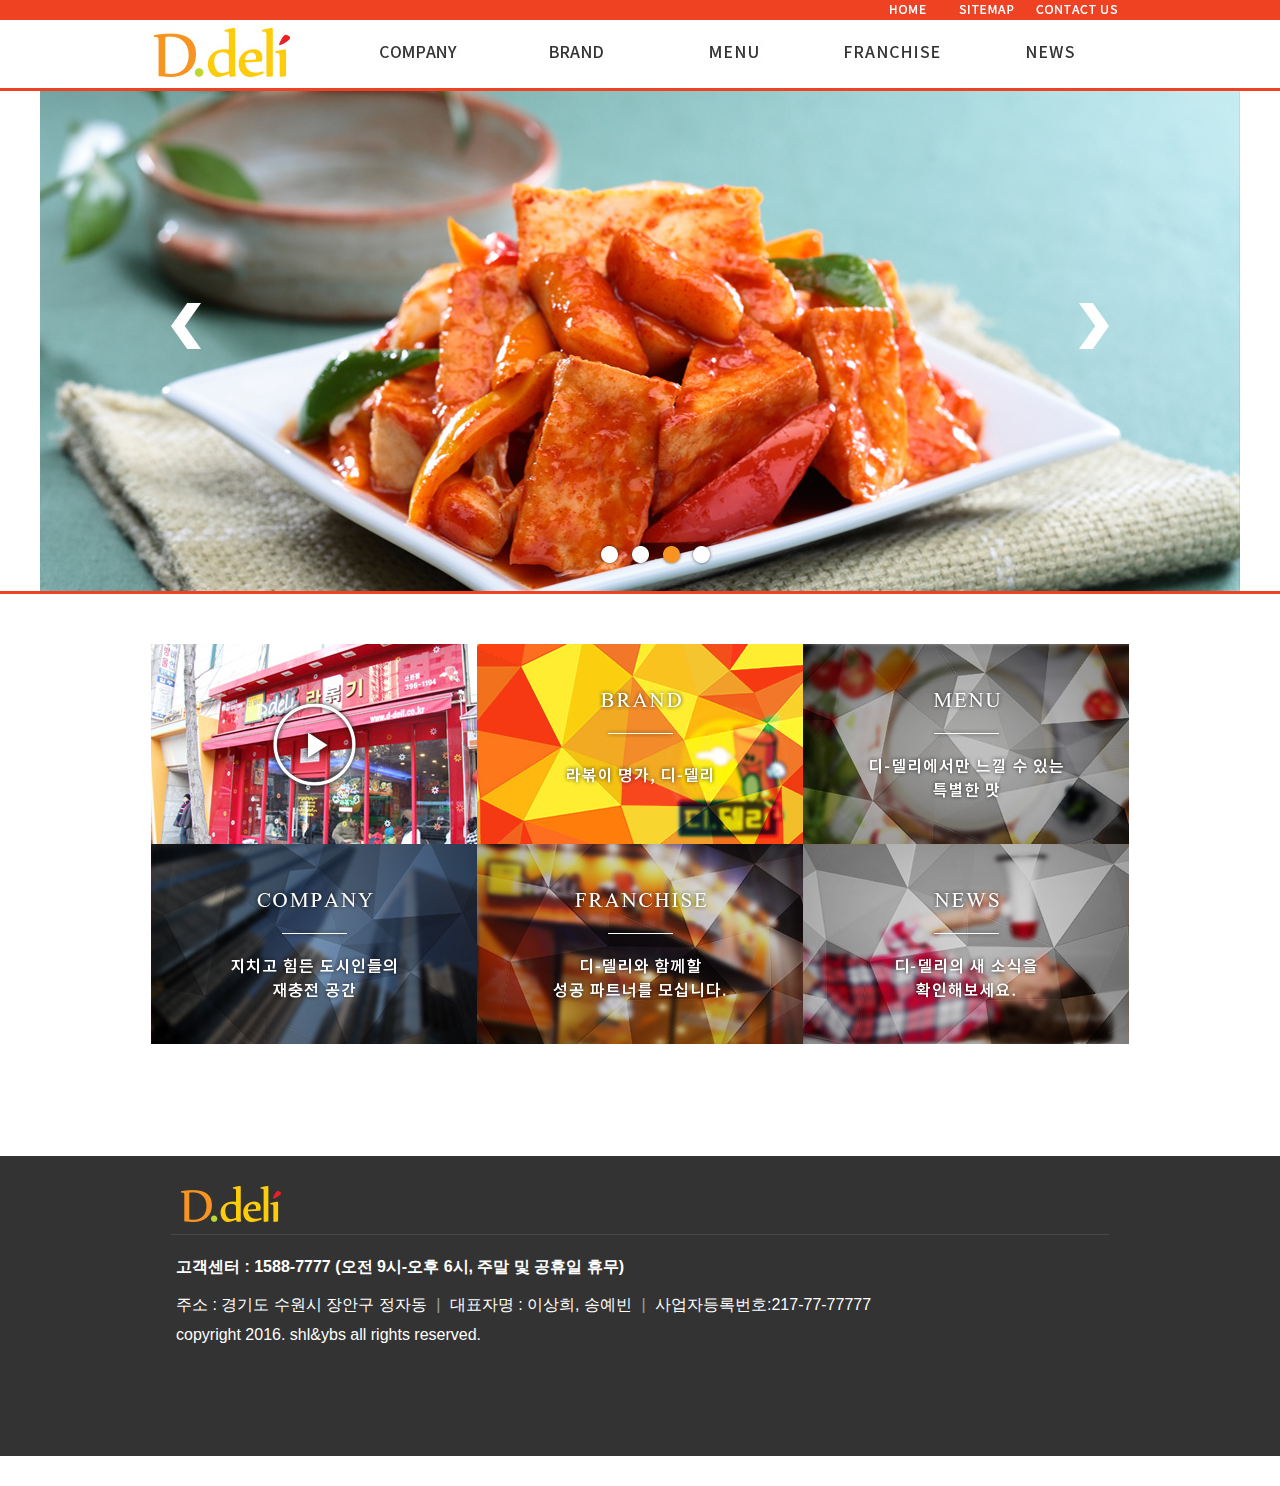
<file: d_deli/index.html>
<!DOCTYPE html PUBLIC "-//W3C//DTD XHTML 1.0 Transitional//EN" "http://www.w3.org/TR/xhtml1/DTD/xhtml1-transitional.dtd">
<html xmlns="http://www.w3.org/1999/xhtml" xml:lang="ko">

<head>
    <meta http-equiv="Content-Type" content="text/html;charset=UTF-8" />
    <meta http-equiv="X-UA-Compatible" content="IE=edge" />
    <meta name="viewport" content="width=976" />
    <link rel="shortcut icon" type="image/x-icon" href="favicon.ico">
    <link rel="apple-touch-icon" href="favicon.png">
    <link rel="stylesheet" href="./css/lib/reset.css">
    <link rel="stylesheet" href="./css/index.css">
    <style type="text/css">

    </style>
    <script type="text/javascript">
    </script>
    <title>디델리에 오신것을 환영합니다.</title>
</head>

<body>
    <div id="wrap">
        <div id="header_wrap">
            <div id="sitemap_wrap">
                <div id="sitemap">
                    <h3>디델리 전체메뉴영역</h3>
                    <ul class="me_link">
                        <li class="site_01"><a href="#"><span>HOME</span></a></li>
                        <li class="site_02"><a href="#"><span>SITEMAP</span></a></li>
                        <li class="site_03"><a href="#"><span>CONTACT US</span></a></li>
                    </ul>
                </div>
                <!--// #sitemap-->
            </div>
            <!--// #sitemap_wrap-->

            <div id="header">
                <h1><a href="index.html"><span>디델리</span></a></h1>
                <div id="gnb">
                    <h3>디델리 종합 네비게이션 메뉴</h3>
                    <ul class="me_link">
                        <li class="gnb_01"><a href="#"><span>COMPANY</span></a></li>
                        <li class="gnb_02"><a href="#"><span>BRAND</span></a></li>
                        <li class="gnb_03"><a href="#"><span>MENU</span></a></li>
                        <li class="gnb_04"><a href="#"><span>FRANCHISE</span></a></li>
                        <li class="gnb_05"><a href="#"><span>NEWS</span></a></li>
                    </ul>

                </div>
                <!--// #gnb-->

            </div>
            <!--// #header-->
        </div>
        <!--// #header_wrap-->


        <div id="banner">
            <h2>디델리 광고배너</h2>
            <div><a href="#"><span>광고배너 사진</span></a></div>
            <!--<div class="btn btnleft"><button>버튼</button></div>
           <div class="btn btnright"><button>버튼</button></div>
           <ul>
               <li class="banner_01"></li>
               <li class="banner_02"></li>
               <li class="banner_03"></li>
               <li class="banner_04"></li>
           </ul>-->

        </div>
        <!--// #banner-->
        <div id="article">
            <ul class="me_link">
                <li class="artcleMenu_01"><a href="#"><span>광고영상</span></a></li>
                <li class="artcleMenu_02"><a href="#"><span>브랜드소개</span></a></li>
                <li class="artcleMenu_03"><a href="#"><span>메뉴소개</span></a></li>
                <li class="artcleMenu_04"><a href="#"><span>회사소개</span></a></li>
                <li class="artcleMenu_05"><a href="#"><span>가맹점안내</span></a></li>
                <li class="artcleMenu_06"><a href="#"><span>공지사항</span></a></li>
            </ul>

        </div>
        <!--// #article-->
        <div id="footer_wrap">
           <div id="footer">
           <h2 id="f_logo"><a href="index.html"><span>하단로고</span></a></h2>
           <hr />
               <h3>dkdkahhgldg</h3>
            <address>
            <p class="custom_service">고객센터 : 1588-7777 (오전 9시-오후 6시, 주말 및 공휴일 휴무)</p><br>
            주소 : 경기도 수원시 장안구 정자동  <span>|</span>  대표자명 : 이상희, 송예빈 <span>|</span> 사업자등록번호:217-77-77777 
            <p>copyright 2016. shl&amp;ybs all rights reserved.</p></address>
            
        </div><!--// #footer-->
        </div>
        <!--// #footer_wrap-->

    </div>
    <!--// #wrap-->
</body>

</html>
</file>
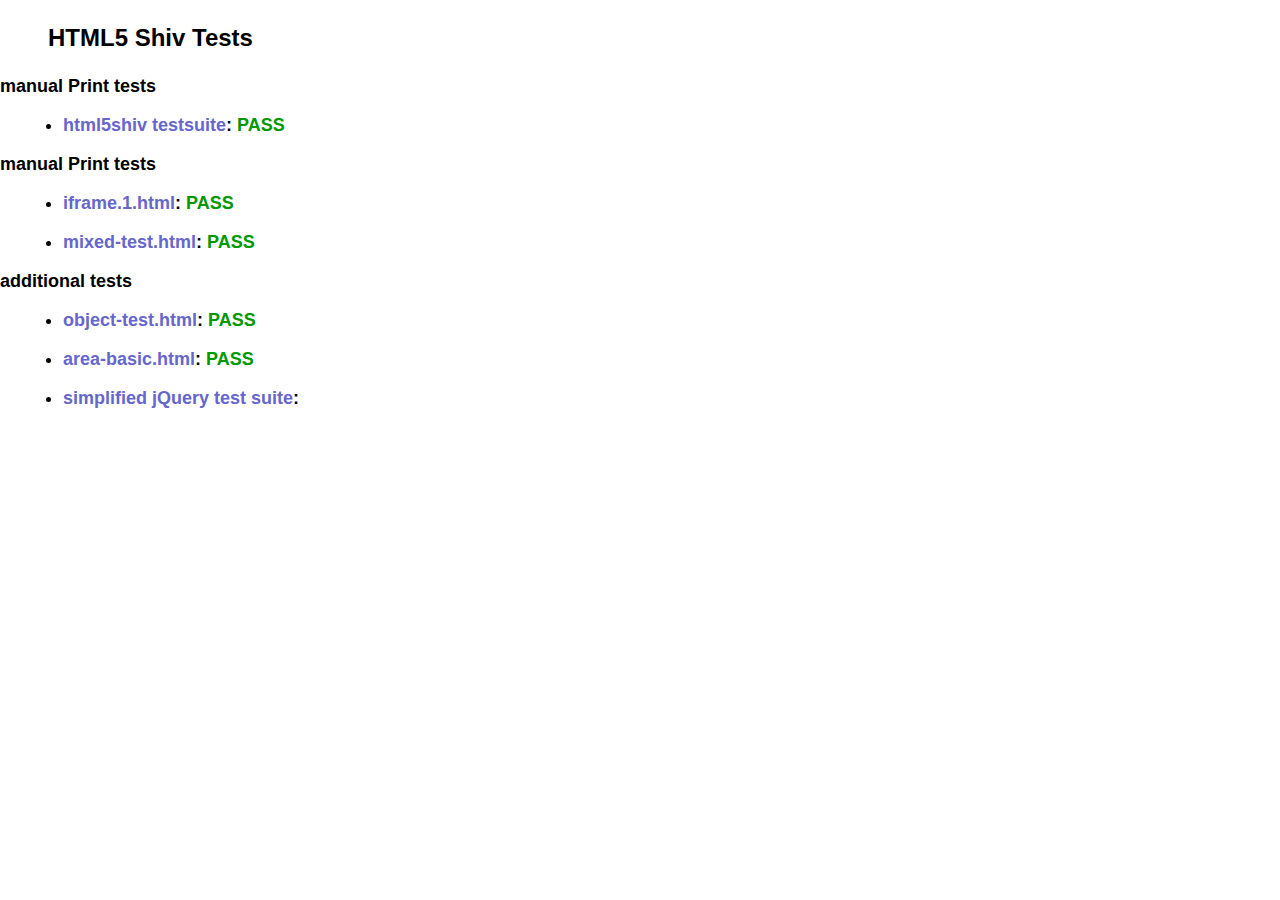
<file: js/etc/html5shiv-master/test/index.html>
<!doctype html>
<html>
	<head>
		<meta charset="utf-8">
		<title>IE&lt;9 HTML5 Shiv Tests</title>
		<link rel="stylesheet" href="style.css">
		<script src="../src/html5shiv-printshiv.js"></script>
	</head>
	<body>
		<h1>
			HTML5 Shiv Tests
		</h1>
		<h2>manual Print tests</h2>
		<ul>
			<li>
				<a href="html5shiv.html">html5shiv testsuite</a>: <span class="pass">PASS</span>
			</li>
			
		</ul>
		<h2>manual Print tests</h2>
		<ul>
			<li>
				<a href="iframe.1.html">iframe.1.html</a>: <span class="pass">PASS</span>
			</li>
			<li>
				<a href="mixed-test.html">mixed-test.html</a>: <span class="pass">PASS</span>
			</li>
			
		</ul>
		<h2>additional tests</h2>
		<ul>
			
			<li>
				<a href="object-test.html">object-test.html</a>: <span class="pass">PASS</span>
			</li>
			
			<li>
				<a href="highcharts/area-basic.html">area-basic.html</a>: <span class="pass">PASS</span>
			</li>
			<li>
				<a href="jquery-1.7.1/index.html">simplified jQuery test suite</a>:
			</li>
		</ul>
	<body>
</html>
</file>
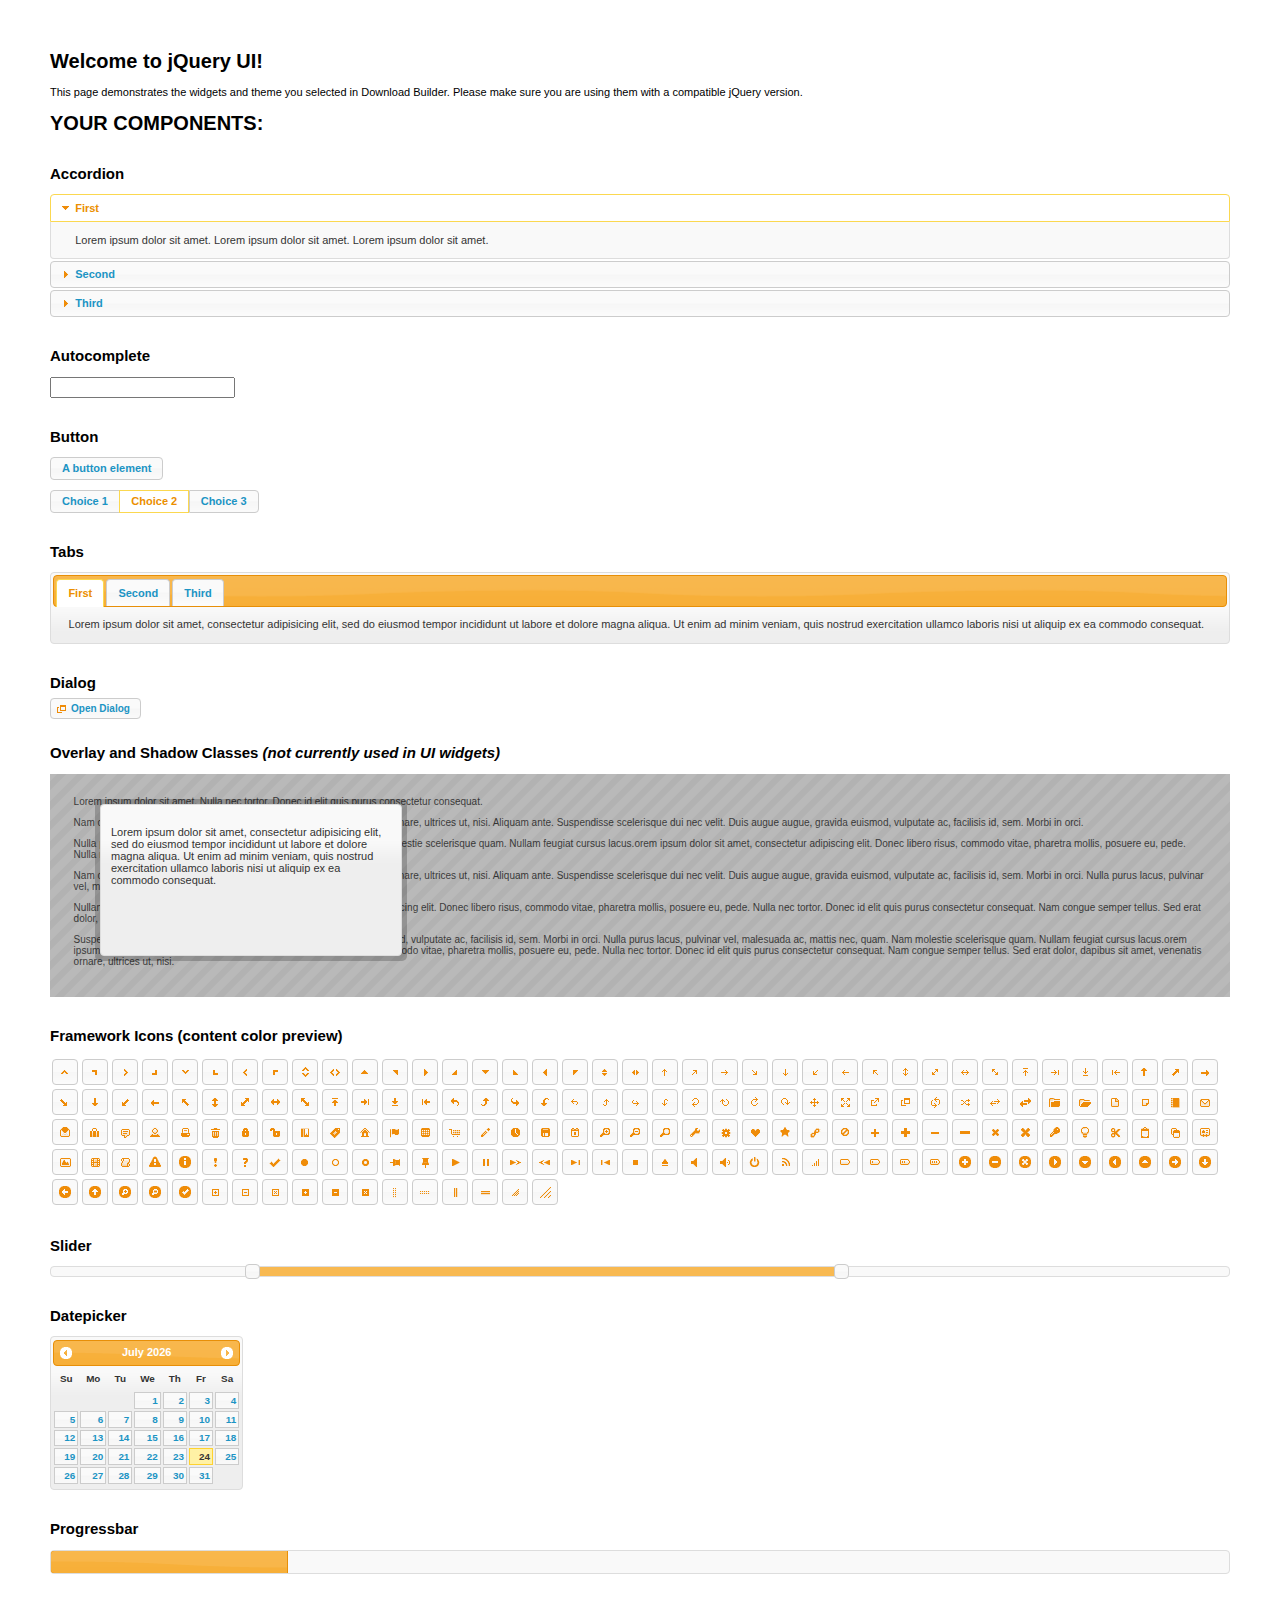
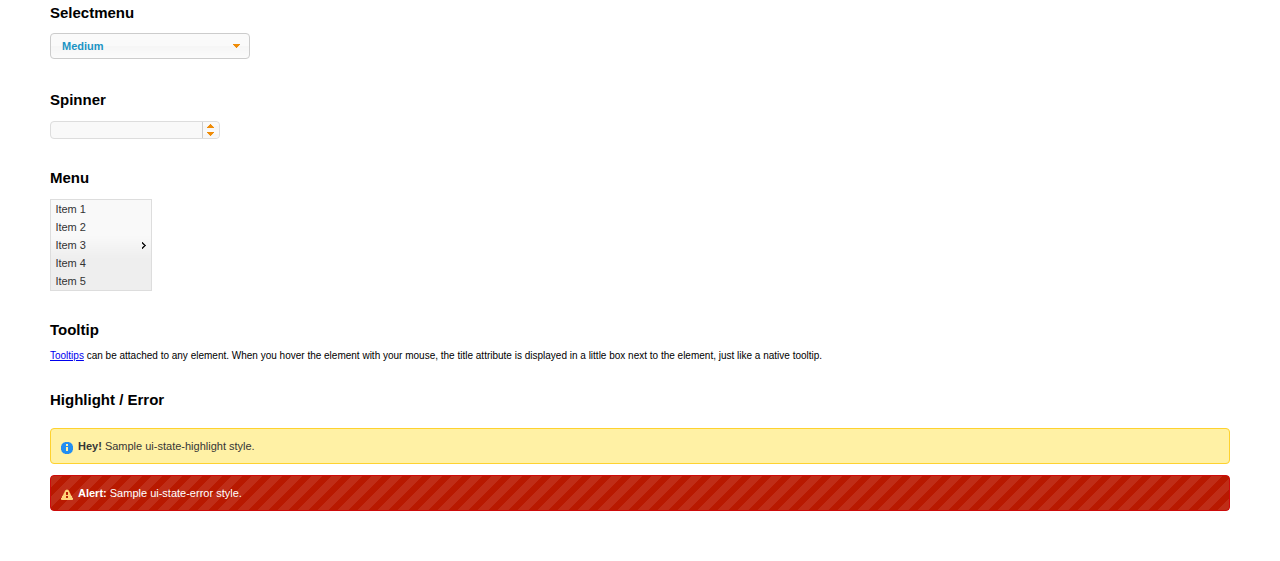
<file: js/etc/jquery-ui-1.11.4/jquery-ui-1.11.4/index.html>
<!doctype html>
<html lang="us">
<head>
	<meta charset="utf-8">
	<title>jQuery UI Example Page</title>
	<link href="jquery-ui.css" rel="stylesheet">
	<style>
	body{
		font: 62.5% "Trebuchet MS", sans-serif;
		margin: 50px;
	}
	.demoHeaders {
		margin-top: 2em;
	}
	#dialog-link {
		padding: .4em 1em .4em 20px;
		text-decoration: none;
		position: relative;
	}
	#dialog-link span.ui-icon {
		margin: 0 5px 0 0;
		position: absolute;
		left: .2em;
		top: 50%;
		margin-top: -8px;
	}
	#icons {
		margin: 0;
		padding: 0;
	}
	#icons li {
		margin: 2px;
		position: relative;
		padding: 4px 0;
		cursor: pointer;
		float: left;
		list-style: none;
	}
	#icons span.ui-icon {
		float: left;
		margin: 0 4px;
	}
	.fakewindowcontain .ui-widget-overlay {
		position: absolute;
	}
	select {
		width: 200px;
	}
	</style>
</head>
<body>

<h1>Welcome to jQuery UI!</h1>

<div class="ui-widget">
	<p>This page demonstrates the widgets and theme you selected in Download Builder. Please make sure you are using them with a compatible jQuery version.</p>
</div>

<h1>YOUR COMPONENTS:</h1>


<!-- Accordion -->
<h2 class="demoHeaders">Accordion</h2>
<div id="accordion">
	<h3>First</h3>
	<div>Lorem ipsum dolor sit amet. Lorem ipsum dolor sit amet. Lorem ipsum dolor sit amet.</div>
	<h3>Second</h3>
	<div>Phasellus mattis tincidunt nibh.</div>
	<h3>Third</h3>
	<div>Nam dui erat, auctor a, dignissim quis.</div>
</div>



<!-- Autocomplete -->
<h2 class="demoHeaders">Autocomplete</h2>
<div>
	<input id="autocomplete" title="type &quot;a&quot;">
</div>



<!-- Button -->
<h2 class="demoHeaders">Button</h2>
<button id="button">A button element</button>
<form style="margin-top: 1em;">
	<div id="radioset">
		<input type="radio" id="radio1" name="radio"><label for="radio1">Choice 1</label>
		<input type="radio" id="radio2" name="radio" checked="checked"><label for="radio2">Choice 2</label>
		<input type="radio" id="radio3" name="radio"><label for="radio3">Choice 3</label>
	</div>
</form>



<!-- Tabs -->
<h2 class="demoHeaders">Tabs</h2>
<div id="tabs">
	<ul>
		<li><a href="#tabs-1">First</a></li>
		<li><a href="#tabs-2">Second</a></li>
		<li><a href="#tabs-3">Third</a></li>
	</ul>
	<div id="tabs-1">Lorem ipsum dolor sit amet, consectetur adipisicing elit, sed do eiusmod tempor incididunt ut labore et dolore magna aliqua. Ut enim ad minim veniam, quis nostrud exercitation ullamco laboris nisi ut aliquip ex ea commodo consequat.</div>
	<div id="tabs-2">Phasellus mattis tincidunt nibh. Cras orci urna, blandit id, pretium vel, aliquet ornare, felis. Maecenas scelerisque sem non nisl. Fusce sed lorem in enim dictum bibendum.</div>
	<div id="tabs-3">Nam dui erat, auctor a, dignissim quis, sollicitudin eu, felis. Pellentesque nisi urna, interdum eget, sagittis et, consequat vestibulum, lacus. Mauris porttitor ullamcorper augue.</div>
</div>



<!-- Dialog NOTE: Dialog is not generated by UI in this demo so it can be visually styled in themeroller-->
<h2 class="demoHeaders">Dialog</h2>
<p><a href="#" id="dialog-link" class="ui-state-default ui-corner-all"><span class="ui-icon ui-icon-newwin"></span>Open Dialog</a></p>

<h2 class="demoHeaders">Overlay and Shadow Classes <em>(not currently used in UI widgets)</em></h2>
<div style="position: relative; width: 96%; height: 200px; padding:1% 2%; overflow:hidden;" class="fakewindowcontain">
	<p>Lorem ipsum dolor sit amet,  Nulla nec tortor. Donec id elit quis purus consectetur consequat. </p><p>Nam congue semper tellus. Sed erat dolor, dapibus sit amet, venenatis ornare, ultrices ut, nisi. Aliquam ante. Suspendisse scelerisque dui nec velit. Duis augue augue, gravida euismod, vulputate ac, facilisis id, sem. Morbi in orci. </p><p>Nulla purus lacus, pulvinar vel, malesuada ac, mattis nec, quam. Nam molestie scelerisque quam. Nullam feugiat cursus lacus.orem ipsum dolor sit amet, consectetur adipiscing elit. Donec libero risus, commodo vitae, pharetra mollis, posuere eu, pede. Nulla nec tortor. Donec id elit quis purus consectetur consequat. </p><p>Nam congue semper tellus. Sed erat dolor, dapibus sit amet, venenatis ornare, ultrices ut, nisi. Aliquam ante. Suspendisse scelerisque dui nec velit. Duis augue augue, gravida euismod, vulputate ac, facilisis id, sem. Morbi in orci. Nulla purus lacus, pulvinar vel, malesuada ac, mattis nec, quam. Nam molestie scelerisque quam. </p><p>Nullam feugiat cursus lacus.orem ipsum dolor sit amet, consectetur adipiscing elit. Donec libero risus, commodo vitae, pharetra mollis, posuere eu, pede. Nulla nec tortor. Donec id elit quis purus consectetur consequat. Nam congue semper tellus. Sed erat dolor, dapibus sit amet, venenatis ornare, ultrices ut, nisi. Aliquam ante. </p><p>Suspendisse scelerisque dui nec velit. Duis augue augue, gravida euismod, vulputate ac, facilisis id, sem. Morbi in orci. Nulla purus lacus, pulvinar vel, malesuada ac, mattis nec, quam. Nam molestie scelerisque quam. Nullam feugiat cursus lacus.orem ipsum dolor sit amet, consectetur adipiscing elit. Donec libero risus, commodo vitae, pharetra mollis, posuere eu, pede. Nulla nec tortor. Donec id elit quis purus consectetur consequat. Nam congue semper tellus. Sed erat dolor, dapibus sit amet, venenatis ornare, ultrices ut, nisi. </p>

	<!-- ui-dialog -->
	<div class="ui-overlay"><div class="ui-widget-overlay"></div><div class="ui-widget-shadow ui-corner-all" style="width: 302px; height: 152px; position: absolute; left: 50px; top: 30px;"></div></div>
	<div style="position: absolute; width: 280px; height: 130px;left: 50px; top: 30px; padding: 10px;" class="ui-widget ui-widget-content ui-corner-all">
		<div class="ui-dialog-content ui-widget-content" style="background: none; border: 0;">
			<p>Lorem ipsum dolor sit amet, consectetur adipisicing elit, sed do eiusmod tempor incididunt ut labore et dolore magna aliqua. Ut enim ad minim veniam, quis nostrud exercitation ullamco laboris nisi ut aliquip ex ea commodo consequat.</p>
		</div>
	</div>

</div>

<!-- ui-dialog -->
<div id="dialog" title="Dialog Title">
	<p>Lorem ipsum dolor sit amet, consectetur adipisicing elit, sed do eiusmod tempor incididunt ut labore et dolore magna aliqua. Ut enim ad minim veniam, quis nostrud exercitation ullamco laboris nisi ut aliquip ex ea commodo consequat.</p>
</div>



<h2 class="demoHeaders">Framework Icons (content color preview)</h2>
<ul id="icons" class="ui-widget ui-helper-clearfix">
	<li class="ui-state-default ui-corner-all" title=".ui-icon-carat-1-n"><span class="ui-icon ui-icon-carat-1-n"></span></li>
	<li class="ui-state-default ui-corner-all" title=".ui-icon-carat-1-ne"><span class="ui-icon ui-icon-carat-1-ne"></span></li>
	<li class="ui-state-default ui-corner-all" title=".ui-icon-carat-1-e"><span class="ui-icon ui-icon-carat-1-e"></span></li>
	<li class="ui-state-default ui-corner-all" title=".ui-icon-carat-1-se"><span class="ui-icon ui-icon-carat-1-se"></span></li>
	<li class="ui-state-default ui-corner-all" title=".ui-icon-carat-1-s"><span class="ui-icon ui-icon-carat-1-s"></span></li>
	<li class="ui-state-default ui-corner-all" title=".ui-icon-carat-1-sw"><span class="ui-icon ui-icon-carat-1-sw"></span></li>
	<li class="ui-state-default ui-corner-all" title=".ui-icon-carat-1-w"><span class="ui-icon ui-icon-carat-1-w"></span></li>
	<li class="ui-state-default ui-corner-all" title=".ui-icon-carat-1-nw"><span class="ui-icon ui-icon-carat-1-nw"></span></li>
	<li class="ui-state-default ui-corner-all" title=".ui-icon-carat-2-n-s"><span class="ui-icon ui-icon-carat-2-n-s"></span></li>
	<li class="ui-state-default ui-corner-all" title=".ui-icon-carat-2-e-w"><span class="ui-icon ui-icon-carat-2-e-w"></span></li>
	<li class="ui-state-default ui-corner-all" title=".ui-icon-triangle-1-n"><span class="ui-icon ui-icon-triangle-1-n"></span></li>
	<li class="ui-state-default ui-corner-all" title=".ui-icon-triangle-1-ne"><span class="ui-icon ui-icon-triangle-1-ne"></span></li>
	<li class="ui-state-default ui-corner-all" title=".ui-icon-triangle-1-e"><span class="ui-icon ui-icon-triangle-1-e"></span></li>
	<li class="ui-state-default ui-corner-all" title=".ui-icon-triangle-1-se"><span class="ui-icon ui-icon-triangle-1-se"></span></li>
	<li class="ui-state-default ui-corner-all" title=".ui-icon-triangle-1-s"><span class="ui-icon ui-icon-triangle-1-s"></span></li>
	<li class="ui-state-default ui-corner-all" title=".ui-icon-triangle-1-sw"><span class="ui-icon ui-icon-triangle-1-sw"></span></li>
	<li class="ui-state-default ui-corner-all" title=".ui-icon-triangle-1-w"><span class="ui-icon ui-icon-triangle-1-w"></span></li>
	<li class="ui-state-default ui-corner-all" title=".ui-icon-triangle-1-nw"><span class="ui-icon ui-icon-triangle-1-nw"></span></li>
	<li class="ui-state-default ui-corner-all" title=".ui-icon-triangle-2-n-s"><span class="ui-icon ui-icon-triangle-2-n-s"></span></li>
	<li class="ui-state-default ui-corner-all" title=".ui-icon-triangle-2-e-w"><span class="ui-icon ui-icon-triangle-2-e-w"></span></li>
	<li class="ui-state-default ui-corner-all" title=".ui-icon-arrow-1-n"><span class="ui-icon ui-icon-arrow-1-n"></span></li>
	<li class="ui-state-default ui-corner-all" title=".ui-icon-arrow-1-ne"><span class="ui-icon ui-icon-arrow-1-ne"></span></li>
	<li class="ui-state-default ui-corner-all" title=".ui-icon-arrow-1-e"><span class="ui-icon ui-icon-arrow-1-e"></span></li>
	<li class="ui-state-default ui-corner-all" title=".ui-icon-arrow-1-se"><span class="ui-icon ui-icon-arrow-1-se"></span></li>
	<li class="ui-state-default ui-corner-all" title=".ui-icon-arrow-1-s"><span class="ui-icon ui-icon-arrow-1-s"></span></li>
	<li class="ui-state-default ui-corner-all" title=".ui-icon-arrow-1-sw"><span class="ui-icon ui-icon-arrow-1-sw"></span></li>
	<li class="ui-state-default ui-corner-all" title=".ui-icon-arrow-1-w"><span class="ui-icon ui-icon-arrow-1-w"></span></li>
	<li class="ui-state-default ui-corner-all" title=".ui-icon-arrow-1-nw"><span class="ui-icon ui-icon-arrow-1-nw"></span></li>
	<li class="ui-state-default ui-corner-all" title=".ui-icon-arrow-2-n-s"><span class="ui-icon ui-icon-arrow-2-n-s"></span></li>
	<li class="ui-state-default ui-corner-all" title=".ui-icon-arrow-2-ne-sw"><span class="ui-icon ui-icon-arrow-2-ne-sw"></span></li>
	<li class="ui-state-default ui-corner-all" title=".ui-icon-arrow-2-e-w"><span class="ui-icon ui-icon-arrow-2-e-w"></span></li>
	<li class="ui-state-default ui-corner-all" title=".ui-icon-arrow-2-se-nw"><span class="ui-icon ui-icon-arrow-2-se-nw"></span></li>
	<li class="ui-state-default ui-corner-all" title=".ui-icon-arrowstop-1-n"><span class="ui-icon ui-icon-arrowstop-1-n"></span></li>
	<li class="ui-state-default ui-corner-all" title=".ui-icon-arrowstop-1-e"><span class="ui-icon ui-icon-arrowstop-1-e"></span></li>
	<li class="ui-state-default ui-corner-all" title=".ui-icon-arrowstop-1-s"><span class="ui-icon ui-icon-arrowstop-1-s"></span></li>
	<li class="ui-state-default ui-corner-all" title=".ui-icon-arrowstop-1-w"><span class="ui-icon ui-icon-arrowstop-1-w"></span></li>
	<li class="ui-state-default ui-corner-all" title=".ui-icon-arrowthick-1-n"><span class="ui-icon ui-icon-arrowthick-1-n"></span></li>
	<li class="ui-state-default ui-corner-all" title=".ui-icon-arrowthick-1-ne"><span class="ui-icon ui-icon-arrowthick-1-ne"></span></li>
	<li class="ui-state-default ui-corner-all" title=".ui-icon-arrowthick-1-e"><span class="ui-icon ui-icon-arrowthick-1-e"></span></li>
	<li class="ui-state-default ui-corner-all" title=".ui-icon-arrowthick-1-se"><span class="ui-icon ui-icon-arrowthick-1-se"></span></li>
	<li class="ui-state-default ui-corner-all" title=".ui-icon-arrowthick-1-s"><span class="ui-icon ui-icon-arrowthick-1-s"></span></li>
	<li class="ui-state-default ui-corner-all" title=".ui-icon-arrowthick-1-sw"><span class="ui-icon ui-icon-arrowthick-1-sw"></span></li>
	<li class="ui-state-default ui-corner-all" title=".ui-icon-arrowthick-1-w"><span class="ui-icon ui-icon-arrowthick-1-w"></span></li>
	<li class="ui-state-default ui-corner-all" title=".ui-icon-arrowthick-1-nw"><span class="ui-icon ui-icon-arrowthick-1-nw"></span></li>
	<li class="ui-state-default ui-corner-all" title=".ui-icon-arrowthick-2-n-s"><span class="ui-icon ui-icon-arrowthick-2-n-s"></span></li>
	<li class="ui-state-default ui-corner-all" title=".ui-icon-arrowthick-2-ne-sw"><span class="ui-icon ui-icon-arrowthick-2-ne-sw"></span></li>
	<li class="ui-state-default ui-corner-all" title=".ui-icon-arrowthick-2-e-w"><span class="ui-icon ui-icon-arrowthick-2-e-w"></span></li>
	<li class="ui-state-default ui-corner-all" title=".ui-icon-arrowthick-2-se-nw"><span class="ui-icon ui-icon-arrowthick-2-se-nw"></span></li>
	<li class="ui-state-default ui-corner-all" title=".ui-icon-arrowthickstop-1-n"><span class="ui-icon ui-icon-arrowthickstop-1-n"></span></li>
	<li class="ui-state-default ui-corner-all" title=".ui-icon-arrowthickstop-1-e"><span class="ui-icon ui-icon-arrowthickstop-1-e"></span></li>
	<li class="ui-state-default ui-corner-all" title=".ui-icon-arrowthickstop-1-s"><span class="ui-icon ui-icon-arrowthickstop-1-s"></span></li>
	<li class="ui-state-default ui-corner-all" title=".ui-icon-arrowthickstop-1-w"><span class="ui-icon ui-icon-arrowthickstop-1-w"></span></li>
	<li class="ui-state-default ui-corner-all" title=".ui-icon-arrowreturnthick-1-w"><span class="ui-icon ui-icon-arrowreturnthick-1-w"></span></li>
	<li class="ui-state-default ui-corner-all" title=".ui-icon-arrowreturnthick-1-n"><span class="ui-icon ui-icon-arrowreturnthick-1-n"></span></li>
	<li class="ui-state-default ui-corner-all" title=".ui-icon-arrowreturnthick-1-e"><span class="ui-icon ui-icon-arrowreturnthick-1-e"></span></li>
	<li class="ui-state-default ui-corner-all" title=".ui-icon-arrowreturnthick-1-s"><span class="ui-icon ui-icon-arrowreturnthick-1-s"></span></li>
	<li class="ui-state-default ui-corner-all" title=".ui-icon-arrowreturn-1-w"><span class="ui-icon ui-icon-arrowreturn-1-w"></span></li>
	<li class="ui-state-default ui-corner-all" title=".ui-icon-arrowreturn-1-n"><span class="ui-icon ui-icon-arrowreturn-1-n"></span></li>
	<li class="ui-state-default ui-corner-all" title=".ui-icon-arrowreturn-1-e"><span class="ui-icon ui-icon-arrowreturn-1-e"></span></li>
	<li class="ui-state-default ui-corner-all" title=".ui-icon-arrowreturn-1-s"><span class="ui-icon ui-icon-arrowreturn-1-s"></span></li>
	<li class="ui-state-default ui-corner-all" title=".ui-icon-arrowrefresh-1-w"><span class="ui-icon ui-icon-arrowrefresh-1-w"></span></li>
	<li class="ui-state-default ui-corner-all" title=".ui-icon-arrowrefresh-1-n"><span class="ui-icon ui-icon-arrowrefresh-1-n"></span></li>
	<li class="ui-state-default ui-corner-all" title=".ui-icon-arrowrefresh-1-e"><span class="ui-icon ui-icon-arrowrefresh-1-e"></span></li>
	<li class="ui-state-default ui-corner-all" title=".ui-icon-arrowrefresh-1-s"><span class="ui-icon ui-icon-arrowrefresh-1-s"></span></li>
	<li class="ui-state-default ui-corner-all" title=".ui-icon-arrow-4"><span class="ui-icon ui-icon-arrow-4"></span></li>
	<li class="ui-state-default ui-corner-all" title=".ui-icon-arrow-4-diag"><span class="ui-icon ui-icon-arrow-4-diag"></span></li>
	<li class="ui-state-default ui-corner-all" title=".ui-icon-extlink"><span class="ui-icon ui-icon-extlink"></span></li>
	<li class="ui-state-default ui-corner-all" title=".ui-icon-newwin"><span class="ui-icon ui-icon-newwin"></span></li>
	<li class="ui-state-default ui-corner-all" title=".ui-icon-refresh"><span class="ui-icon ui-icon-refresh"></span></li>
	<li class="ui-state-default ui-corner-all" title=".ui-icon-shuffle"><span class="ui-icon ui-icon-shuffle"></span></li>
	<li class="ui-state-default ui-corner-all" title=".ui-icon-transfer-e-w"><span class="ui-icon ui-icon-transfer-e-w"></span></li>
	<li class="ui-state-default ui-corner-all" title=".ui-icon-transferthick-e-w"><span class="ui-icon ui-icon-transferthick-e-w"></span></li>
	<li class="ui-state-default ui-corner-all" title=".ui-icon-folder-collapsed"><span class="ui-icon ui-icon-folder-collapsed"></span></li>
	<li class="ui-state-default ui-corner-all" title=".ui-icon-folder-open"><span class="ui-icon ui-icon-folder-open"></span></li>
	<li class="ui-state-default ui-corner-all" title=".ui-icon-document"><span class="ui-icon ui-icon-document"></span></li>
	<li class="ui-state-default ui-corner-all" title=".ui-icon-document-b"><span class="ui-icon ui-icon-document-b"></span></li>
	<li class="ui-state-default ui-corner-all" title=".ui-icon-note"><span class="ui-icon ui-icon-note"></span></li>
	<li class="ui-state-default ui-corner-all" title=".ui-icon-mail-closed"><span class="ui-icon ui-icon-mail-closed"></span></li>
	<li class="ui-state-default ui-corner-all" title=".ui-icon-mail-open"><span class="ui-icon ui-icon-mail-open"></span></li>
	<li class="ui-state-default ui-corner-all" title=".ui-icon-suitcase"><span class="ui-icon ui-icon-suitcase"></span></li>
	<li class="ui-state-default ui-corner-all" title=".ui-icon-comment"><span class="ui-icon ui-icon-comment"></span></li>
	<li class="ui-state-default ui-corner-all" title=".ui-icon-person"><span class="ui-icon ui-icon-person"></span></li>
	<li class="ui-state-default ui-corner-all" title=".ui-icon-print"><span class="ui-icon ui-icon-print"></span></li>
	<li class="ui-state-default ui-corner-all" title=".ui-icon-trash"><span class="ui-icon ui-icon-trash"></span></li>
	<li class="ui-state-default ui-corner-all" title=".ui-icon-locked"><span class="ui-icon ui-icon-locked"></span></li>
	<li class="ui-state-default ui-corner-all" title=".ui-icon-unlocked"><span class="ui-icon ui-icon-unlocked"></span></li>
	<li class="ui-state-default ui-corner-all" title=".ui-icon-bookmark"><span class="ui-icon ui-icon-bookmark"></span></li>
	<li class="ui-state-default ui-corner-all" title=".ui-icon-tag"><span class="ui-icon ui-icon-tag"></span></li>
	<li class="ui-state-default ui-corner-all" title=".ui-icon-home"><span class="ui-icon ui-icon-home"></span></li>
	<li class="ui-state-default ui-corner-all" title=".ui-icon-flag"><span class="ui-icon ui-icon-flag"></span></li>
	<li class="ui-state-default ui-corner-all" title=".ui-icon-calculator"><span class="ui-icon ui-icon-calculator"></span></li>
	<li class="ui-state-default ui-corner-all" title=".ui-icon-cart"><span class="ui-icon ui-icon-cart"></span></li>
	<li class="ui-state-default ui-corner-all" title=".ui-icon-pencil"><span class="ui-icon ui-icon-pencil"></span></li>
	<li class="ui-state-default ui-corner-all" title=".ui-icon-clock"><span class="ui-icon ui-icon-clock"></span></li>
	<li class="ui-state-default ui-corner-all" title=".ui-icon-disk"><span class="ui-icon ui-icon-disk"></span></li>
	<li class="ui-state-default ui-corner-all" title=".ui-icon-calendar"><span class="ui-icon ui-icon-calendar"></span></li>
	<li class="ui-state-default ui-corner-all" title=".ui-icon-zoomin"><span class="ui-icon ui-icon-zoomin"></span></li>
	<li class="ui-state-default ui-corner-all" title=".ui-icon-zoomout"><span class="ui-icon ui-icon-zoomout"></span></li>
	<li class="ui-state-default ui-corner-all" title=".ui-icon-search"><span class="ui-icon ui-icon-search"></span></li>
	<li class="ui-state-default ui-corner-all" title=".ui-icon-wrench"><span class="ui-icon ui-icon-wrench"></span></li>
	<li class="ui-state-default ui-corner-all" title=".ui-icon-gear"><span class="ui-icon ui-icon-gear"></span></li>
	<li class="ui-state-default ui-corner-all" title=".ui-icon-heart"><span class="ui-icon ui-icon-heart"></span></li>
	<li class="ui-state-default ui-corner-all" title=".ui-icon-star"><span class="ui-icon ui-icon-star"></span></li>
	<li class="ui-state-default ui-corner-all" title=".ui-icon-link"><span class="ui-icon ui-icon-link"></span></li>
	<li class="ui-state-default ui-corner-all" title=".ui-icon-cancel"><span class="ui-icon ui-icon-cancel"></span></li>
	<li class="ui-state-default ui-corner-all" title=".ui-icon-plus"><span class="ui-icon ui-icon-plus"></span></li>
	<li class="ui-state-default ui-corner-all" title=".ui-icon-plusthick"><span class="ui-icon ui-icon-plusthick"></span></li>
	<li class="ui-state-default ui-corner-all" title=".ui-icon-minus"><span class="ui-icon ui-icon-minus"></span></li>
	<li class="ui-state-default ui-corner-all" title=".ui-icon-minusthick"><span class="ui-icon ui-icon-minusthick"></span></li>
	<li class="ui-state-default ui-corner-all" title=".ui-icon-close"><span class="ui-icon ui-icon-close"></span></li>
	<li class="ui-state-default ui-corner-all" title=".ui-icon-closethick"><span class="ui-icon ui-icon-closethick"></span></li>
	<li class="ui-state-default ui-corner-all" title=".ui-icon-key"><span class="ui-icon ui-icon-key"></span></li>
	<li class="ui-state-default ui-corner-all" title=".ui-icon-lightbulb"><span class="ui-icon ui-icon-lightbulb"></span></li>
	<li class="ui-state-default ui-corner-all" title=".ui-icon-scissors"><span class="ui-icon ui-icon-scissors"></span></li>
	<li class="ui-state-default ui-corner-all" title=".ui-icon-clipboard"><span class="ui-icon ui-icon-clipboard"></span></li>
	<li class="ui-state-default ui-corner-all" title=".ui-icon-copy"><span class="ui-icon ui-icon-copy"></span></li>
	<li class="ui-state-default ui-corner-all" title=".ui-icon-contact"><span class="ui-icon ui-icon-contact"></span></li>
	<li class="ui-state-default ui-corner-all" title=".ui-icon-image"><span class="ui-icon ui-icon-image"></span></li>
	<li class="ui-state-default ui-corner-all" title=".ui-icon-video"><span class="ui-icon ui-icon-video"></span></li>
	<li class="ui-state-default ui-corner-all" title=".ui-icon-script"><span class="ui-icon ui-icon-script"></span></li>
	<li class="ui-state-default ui-corner-all" title=".ui-icon-alert"><span class="ui-icon ui-icon-alert"></span></li>
	<li class="ui-state-default ui-corner-all" title=".ui-icon-info"><span class="ui-icon ui-icon-info"></span></li>
	<li class="ui-state-default ui-corner-all" title=".ui-icon-notice"><span class="ui-icon ui-icon-notice"></span></li>
	<li class="ui-state-default ui-corner-all" title=".ui-icon-help"><span class="ui-icon ui-icon-help"></span></li>
	<li class="ui-state-default ui-corner-all" title=".ui-icon-check"><span class="ui-icon ui-icon-check"></span></li>
	<li class="ui-state-default ui-corner-all" title=".ui-icon-bullet"><span class="ui-icon ui-icon-bullet"></span></li>
	<li class="ui-state-default ui-corner-all" title=".ui-icon-radio-off"><span class="ui-icon ui-icon-radio-off"></span></li>
	<li class="ui-state-default ui-corner-all" title=".ui-icon-radio-on"><span class="ui-icon ui-icon-radio-on"></span></li>
	<li class="ui-state-default ui-corner-all" title=".ui-icon-pin-w"><span class="ui-icon ui-icon-pin-w"></span></li>
	<li class="ui-state-default ui-corner-all" title=".ui-icon-pin-s"><span class="ui-icon ui-icon-pin-s"></span></li>
	<li class="ui-state-default ui-corner-all" title=".ui-icon-play"><span class="ui-icon ui-icon-play"></span></li>
	<li class="ui-state-default ui-corner-all" title=".ui-icon-pause"><span class="ui-icon ui-icon-pause"></span></li>
	<li class="ui-state-default ui-corner-all" title=".ui-icon-seek-next"><span class="ui-icon ui-icon-seek-next"></span></li>
	<li class="ui-state-default ui-corner-all" title=".ui-icon-seek-prev"><span class="ui-icon ui-icon-seek-prev"></span></li>
	<li class="ui-state-default ui-corner-all" title=".ui-icon-seek-end"><span class="ui-icon ui-icon-seek-end"></span></li>
	<li class="ui-state-default ui-corner-all" title=".ui-icon-seek-first"><span class="ui-icon ui-icon-seek-first"></span></li>
	<li class="ui-state-default ui-corner-all" title=".ui-icon-stop"><span class="ui-icon ui-icon-stop"></span></li>
	<li class="ui-state-default ui-corner-all" title=".ui-icon-eject"><span class="ui-icon ui-icon-eject"></span></li>
	<li class="ui-state-default ui-corner-all" title=".ui-icon-volume-off"><span class="ui-icon ui-icon-volume-off"></span></li>
	<li class="ui-state-default ui-corner-all" title=".ui-icon-volume-on"><span class="ui-icon ui-icon-volume-on"></span></li>
	<li class="ui-state-default ui-corner-all" title=".ui-icon-power"><span class="ui-icon ui-icon-power"></span></li>
	<li class="ui-state-default ui-corner-all" title=".ui-icon-signal-diag"><span class="ui-icon ui-icon-signal-diag"></span></li>
	<li class="ui-state-default ui-corner-all" title=".ui-icon-signal"><span class="ui-icon ui-icon-signal"></span></li>
	<li class="ui-state-default ui-corner-all" title=".ui-icon-battery-0"><span class="ui-icon ui-icon-battery-0"></span></li>
	<li class="ui-state-default ui-corner-all" title=".ui-icon-battery-1"><span class="ui-icon ui-icon-battery-1"></span></li>
	<li class="ui-state-default ui-corner-all" title=".ui-icon-battery-2"><span class="ui-icon ui-icon-battery-2"></span></li>
	<li class="ui-state-default ui-corner-all" title=".ui-icon-battery-3"><span class="ui-icon ui-icon-battery-3"></span></li>
	<li class="ui-state-default ui-corner-all" title=".ui-icon-circle-plus"><span class="ui-icon ui-icon-circle-plus"></span></li>
	<li class="ui-state-default ui-corner-all" title=".ui-icon-circle-minus"><span class="ui-icon ui-icon-circle-minus"></span></li>
	<li class="ui-state-default ui-corner-all" title=".ui-icon-circle-close"><span class="ui-icon ui-icon-circle-close"></span></li>
	<li class="ui-state-default ui-corner-all" title=".ui-icon-circle-triangle-e"><span class="ui-icon ui-icon-circle-triangle-e"></span></li>
	<li class="ui-state-default ui-corner-all" title=".ui-icon-circle-triangle-s"><span class="ui-icon ui-icon-circle-triangle-s"></span></li>
	<li class="ui-state-default ui-corner-all" title=".ui-icon-circle-triangle-w"><span class="ui-icon ui-icon-circle-triangle-w"></span></li>
	<li class="ui-state-default ui-corner-all" title=".ui-icon-circle-triangle-n"><span class="ui-icon ui-icon-circle-triangle-n"></span></li>
	<li class="ui-state-default ui-corner-all" title=".ui-icon-circle-arrow-e"><span class="ui-icon ui-icon-circle-arrow-e"></span></li>
	<li class="ui-state-default ui-corner-all" title=".ui-icon-circle-arrow-s"><span class="ui-icon ui-icon-circle-arrow-s"></span></li>
	<li class="ui-state-default ui-corner-all" title=".ui-icon-circle-arrow-w"><span class="ui-icon ui-icon-circle-arrow-w"></span></li>
	<li class="ui-state-default ui-corner-all" title=".ui-icon-circle-arrow-n"><span class="ui-icon ui-icon-circle-arrow-n"></span></li>
	<li class="ui-state-default ui-corner-all" title=".ui-icon-circle-zoomin"><span class="ui-icon ui-icon-circle-zoomin"></span></li>
	<li class="ui-state-default ui-corner-all" title=".ui-icon-circle-zoomout"><span class="ui-icon ui-icon-circle-zoomout"></span></li>
	<li class="ui-state-default ui-corner-all" title=".ui-icon-circle-check"><span class="ui-icon ui-icon-circle-check"></span></li>
	<li class="ui-state-default ui-corner-all" title=".ui-icon-circlesmall-plus"><span class="ui-icon ui-icon-circlesmall-plus"></span></li>
	<li class="ui-state-default ui-corner-all" title=".ui-icon-circlesmall-minus"><span class="ui-icon ui-icon-circlesmall-minus"></span></li>
	<li class="ui-state-default ui-corner-all" title=".ui-icon-circlesmall-close"><span class="ui-icon ui-icon-circlesmall-close"></span></li>
	<li class="ui-state-default ui-corner-all" title=".ui-icon-squaresmall-plus"><span class="ui-icon ui-icon-squaresmall-plus"></span></li>
	<li class="ui-state-default ui-corner-all" title=".ui-icon-squaresmall-minus"><span class="ui-icon ui-icon-squaresmall-minus"></span></li>
	<li class="ui-state-default ui-corner-all" title=".ui-icon-squaresmall-close"><span class="ui-icon ui-icon-squaresmall-close"></span></li>
	<li class="ui-state-default ui-corner-all" title=".ui-icon-grip-dotted-vertical"><span class="ui-icon ui-icon-grip-dotted-vertical"></span></li>
	<li class="ui-state-default ui-corner-all" title=".ui-icon-grip-dotted-horizontal"><span class="ui-icon ui-icon-grip-dotted-horizontal"></span></li>
	<li class="ui-state-default ui-corner-all" title=".ui-icon-grip-solid-vertical"><span class="ui-icon ui-icon-grip-solid-vertical"></span></li>
	<li class="ui-state-default ui-corner-all" title=".ui-icon-grip-solid-horizontal"><span class="ui-icon ui-icon-grip-solid-horizontal"></span></li>
	<li class="ui-state-default ui-corner-all" title=".ui-icon-gripsmall-diagonal-se"><span class="ui-icon ui-icon-gripsmall-diagonal-se"></span></li>
	<li class="ui-state-default ui-corner-all" title=".ui-icon-grip-diagonal-se"><span class="ui-icon ui-icon-grip-diagonal-se"></span></li>
</ul>


<!-- Slider -->
<h2 class="demoHeaders">Slider</h2>
<div id="slider"></div>



<!-- Datepicker -->
<h2 class="demoHeaders">Datepicker</h2>
<div id="datepicker"></div>



<!-- Progressbar -->
<h2 class="demoHeaders">Progressbar</h2>
<div id="progressbar"></div>



<!-- Progressbar -->
<h2 class="demoHeaders">Selectmenu</h2>
<select id="selectmenu">
	<option>Slower</option>
	<option>Slow</option>
	<option selected="selected">Medium</option>
	<option>Fast</option>
	<option>Faster</option>
</select>



<!-- Spinner -->
<h2 class="demoHeaders">Spinner</h2>
<input id="spinner">



<!-- Menu -->
<h2 class="demoHeaders">Menu</h2>
<ul style="width:100px;" id="menu">
	<li>Item 1</li>
	<li>Item 2</li>
	<li>Item 3
		<ul>
			<li>Item 3-1</li>
			<li>Item 3-2</li>
			<li>Item 3-3</li>
			<li>Item 3-4</li>
			<li>Item 3-5</li>
		</ul>
	</li>
	<li>Item 4</li>
	<li>Item 5</li>
</ul>



<!-- Tooltip -->
<h2 class="demoHeaders">Tooltip</h2>
<p id="tooltip">
	<a href="#" title="That&apos;s what this widget is">Tooltips</a> can be attached to any element. When you hover
the element with your mouse, the title attribute is displayed in a little box next to the element, just like a native tooltip.
</p>


<!-- Highlight / Error -->
<h2 class="demoHeaders">Highlight / Error</h2>
<div class="ui-widget">
	<div class="ui-state-highlight ui-corner-all" style="margin-top: 20px; padding: 0 .7em;">
		<p><span class="ui-icon ui-icon-info" style="float: left; margin-right: .3em;"></span>
		<strong>Hey!</strong> Sample ui-state-highlight style.</p>
	</div>
</div>
<br>
<div class="ui-widget">
	<div class="ui-state-error ui-corner-all" style="padding: 0 .7em;">
		<p><span class="ui-icon ui-icon-alert" style="float: left; margin-right: .3em;"></span>
		<strong>Alert:</strong> Sample ui-state-error style.</p>
	</div>
</div>

<script src="external/jquery/jquery.js"></script>
<script src="jquery-ui.js"></script>
<script>

$( "#accordion" ).accordion();



var availableTags = [
	"ActionScript",
	"AppleScript",
	"Asp",
	"BASIC",
	"C",
	"C++",
	"Clojure",
	"COBOL",
	"ColdFusion",
	"Erlang",
	"Fortran",
	"Groovy",
	"Haskell",
	"Java",
	"JavaScript",
	"Lisp",
	"Perl",
	"PHP",
	"Python",
	"Ruby",
	"Scala",
	"Scheme"
];
$( "#autocomplete" ).autocomplete({
	source: availableTags
});



$( "#button" ).button();
$( "#radioset" ).buttonset();



$( "#tabs" ).tabs();



$( "#dialog" ).dialog({
	autoOpen: false,
	width: 400,
	buttons: [
		{
			text: "Ok",
			click: function() {
				$( this ).dialog( "close" );
			}
		},
		{
			text: "Cancel",
			click: function() {
				$( this ).dialog( "close" );
			}
		}
	]
});

// Link to open the dialog
$( "#dialog-link" ).click(function( event ) {
	$( "#dialog" ).dialog( "open" );
	event.preventDefault();
});



$( "#datepicker" ).datepicker({
	inline: true
});



$( "#slider" ).slider({
	range: true,
	values: [ 17, 67 ]
});



$( "#progressbar" ).progressbar({
	value: 20
});



$( "#spinner" ).spinner();



$( "#menu" ).menu();



$( "#tooltip" ).tooltip();



$( "#selectmenu" ).selectmenu();


// Hover states on the static widgets
$( "#dialog-link, #icons li" ).hover(
	function() {
		$( this ).addClass( "ui-state-hover" );
	},
	function() {
		$( this ).removeClass( "ui-state-hover" );
	}
);
</script>
</body>
</html>
</file>
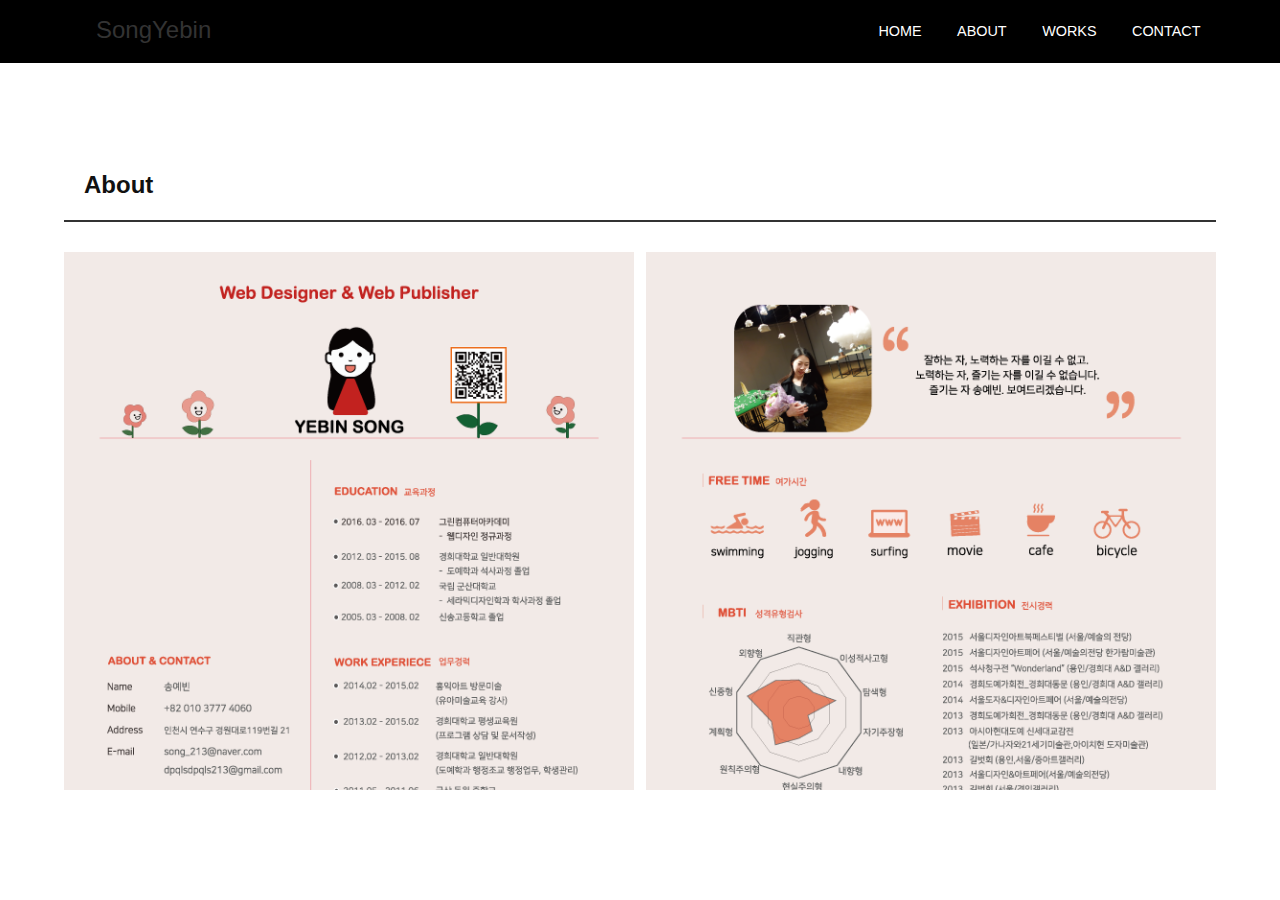
<file: portfolio/about.html>
<!DOCTYPE html>
<html lang="ko-KR">
<head>
    <meta charset="UTF-8" />
    <meta http-equiv="X-UA-Compatible" content="IE=edge" />
    <meta name="viewport" content="width=device-width, initial-scale=1.0" />
    <link rel="stylesheet" href="./css/lib/reset.css" />
    <link rel="stylesheet" href="./css/about_00.css" />
    <link rel="stylesheet" href="./css/about.css" />
    
    <script src="./js/jquery/jquery-1.12.3.min.js"></script>
    <script src="./js/jquery/jquery-migrate-1.12.3.min.js"></script>
    <script src="./js/jquery/jquery-ui.min.js"></script>
<!--     <script src="./js/me_pixar.js"></script> -->
  <title>Document</title>
  <script>

    $(document).ready(function() {
$('html').on('DOMMouseScroll mousewheel', function (e) {
  if(e.originalEvent.detail > 0 || e.originalEvent.wheelDelta < 0) { //alternative options for wheelData: wheelDeltaX & wheelDeltaY
    //scroll down
    console.log('Down');
    $( "#header_nav" ).addClass( "hide_nav_bar" );
  } else {
    //scroll up
    console.log('Up');
    $( "#header_nav" ).removeClass( "hide_nav_bar" );
  }
  //prevent page fom scrolling
  //return false;
});

// On click show menu on small screen

  $('body').addClass('js');
  var $menu = $('#menu'),
    $menulink = $('.menu_link');
  
$menulink.click(function() {
  $menulink.toggleClass('active');
  $menu.toggleClass('active');
  return false;
});

var toggled = 0;

$('.menu-link').click(function(){
  if(toggled == 0){
  $('.bar3').stop().transition({rotate: "45", "margin-top": "13px"});
  $('.bar2').stop().transition({opacity: "0"}, "fast");
  $('.bar1').stop().transition({rotate: "-45", "margin-top": "13px"});
    toggled++;
    console.log("toggled down")
  }
  else{
    
  $('.bar3').stop().transition({rotate: "+=135", "margin-top": "3px"});
  $('.bar2').transition({opacity: "1"}, "fast");
  $('.bar1').stop().transition({rotate: "-=135", "margin-top": "23px"});
  toggled--;
   console.log("Togged Up")
  }
});
  });

  </script>
</head>
<body>
  

<!-- /Menu-->
  <div id="header_nav">
    <div class="container">
  <!-- H1 for SEO -->
    <div class="brand">
      <a href="/"><h1>SongYebin</h1></a>
    </div>
    <!-- Small screen menu button -->
		<a href="#menu" class="menu_link">
      <span class="bar1"></span>
      <span class="bar2"></span>
      <span class="bar3"></span>
     </a>
    <!-- /Small screen menu button -->
    
    <!-- Menu Items -->
    <nav id="menu" role="navigation">
			<ul>
				<li><a href="index.html" target="_blank">HOME</a></li>
				<li><a href="about_01.html" target="_blank">ABOUT</a></li>
				<li><a href="works.html" target="_blank">WORKS</a></li>
				<li><a href="contact.html" target="_blank">CONTACT</a></li>
			</ul>
		</nav>
    <!-- /Menu Items -->
      </div>
	</div>
<!-- /Menu -->

<!-- /Nav element -->

<div class="container">

<section>


<div class="about_box">
    <div class="subject_box">
    <h1>About</h1>
    <h2>일러스트 레쥬메 임시 이미지</h2>
    </div>
    
    <div class="resume">
        <h3>이백십 이백구십칠</h3>
        <ul>
            <li></li>
            <li></li>
        </ul>
    </div>
</div>


</section>
</div>

</body>
</html>
</file>
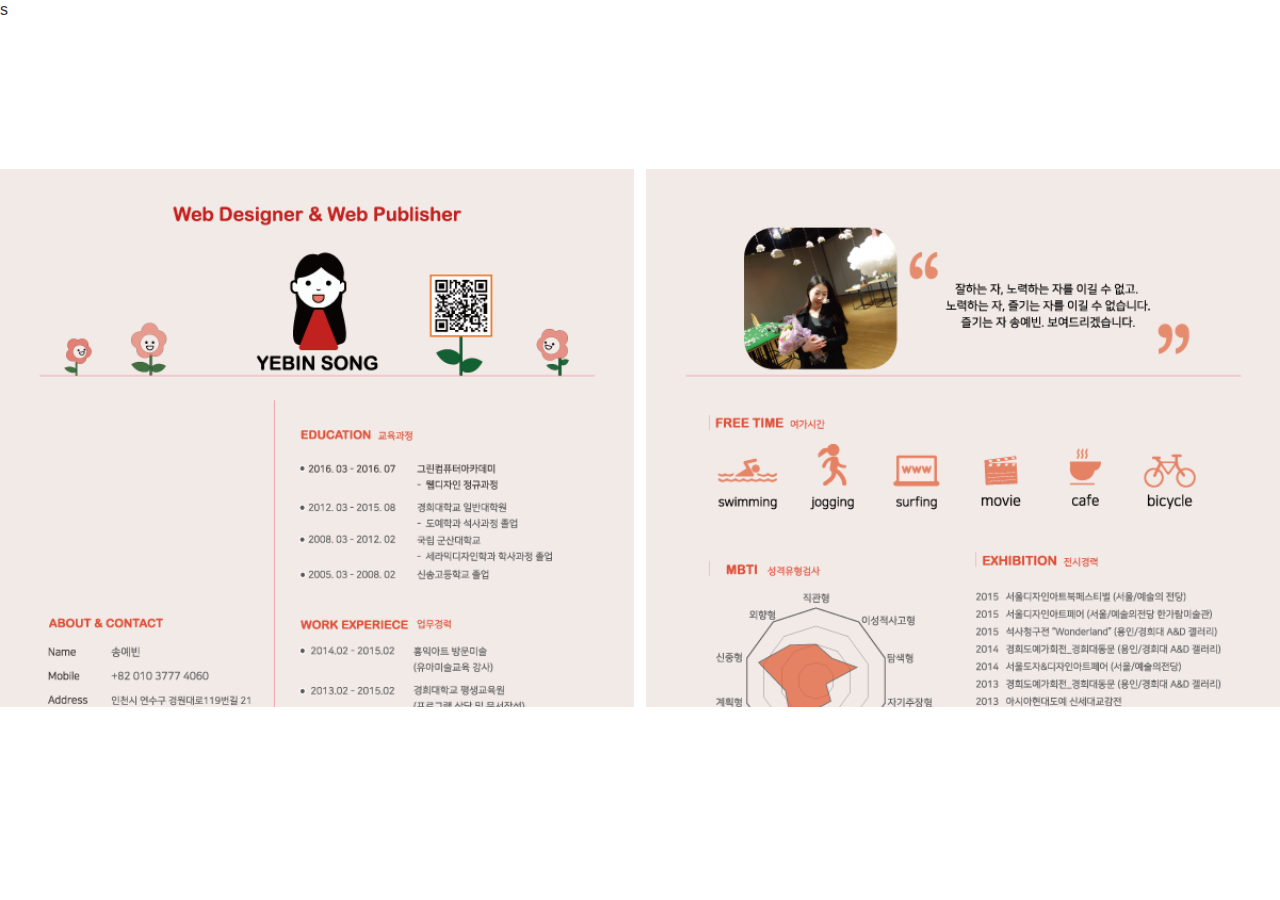
<file: portfolio/about.test.html>
<!DOCTYPE html>
<html lang="ko-KR">
<head>
    <meta charset="UTF-8" />
    <meta http-equiv="X-UA-Compatible" content="IE=edge" />
    <meta name="viewport" content="width=device-width, initial-scale=1.0" />
    <link rel="stylesheet" href="./css/lib/reset.css" />
    <link rel="stylesheet" href="./css/about.css" />
    
    <script src="./js/jquery/jquery-1.12.3.min.js"></script>
    <script src="./js/jquery/jquery-migrate-1.12.3.min.js"></script>
    <script src="./js/jquery/jquery-ui.min.js"></script>
<!--     <script src="./js/.js"></script> -->
    
    <title>About</title>
    <style></style>s
    <script>
    
    </script>
</head>
<body>
<div class="about_box">
    <h2>일러스트 레쥬메 임시 이미지</h2>
    
    <div class="resume">
        <h3>이백십 이백구십칠</h3>
        <ul>
            <li></li>
            <li></li>
        </ul>
    </div>
</div>
</body>
</html>
</file>
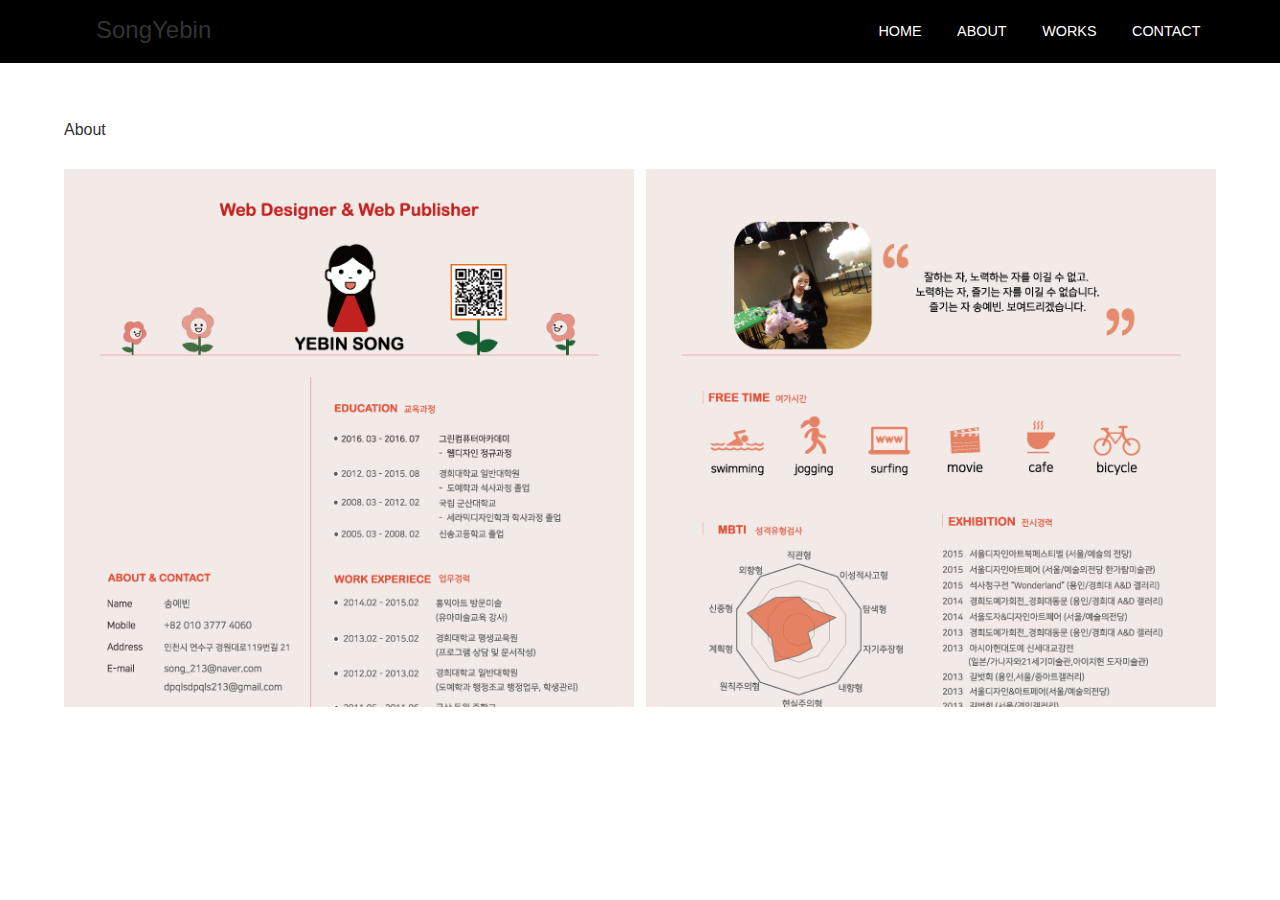
<file: portfolio/about_01.html>
<!DOCTYPE html>
<html lang="ko-KR">
<head>
    <meta charset="UTF-8" />
    <meta http-equiv="X-UA-Compatible" content="IE=edge" />
    <meta name="viewport" content="width=device-width, initial-scale=1.0" />
    <link rel="stylesheet" href="./css/lib/reset.css" />
    <link rel="stylesheet" href="./css/about_00.css" />
    <link rel="stylesheet" href="./css/about.css" />
    
    <script src="./js/jquery/jquery-1.12.3.min.js"></script>
    <script src="./js/jquery/jquery-migrate-1.12.3.min.js"></script>
    <script src="./js/jquery/jquery-ui.min.js"></script>
<!--     <script src="./js/me_pixar.js"></script> -->
  <title>Document</title>
  <script>

    $(document).ready(function() {
$('html').on('DOMMouseScroll mousewheel', function (e) {
  if(e.originalEvent.detail > 0 || e.originalEvent.wheelDelta < 0) { //alternative options for wheelData: wheelDeltaX & wheelDeltaY
    //scroll down
    console.log('Down');
    $( "#header_nav" ).addClass( "hide_nav_bar" );
  } else {
    //scroll up
    console.log('Up');
    $( "#header_nav" ).removeClass( "hide_nav_bar" );
  }
  //prevent page fom scrolling
  //return false;
});

// On click show menu on small screen

  $('body').addClass('js');
  var $menu = $('#menu'),
    $menulink = $('.menu_link');
  
$menulink.click(function() {
  $menulink.toggleClass('active');
  $menu.toggleClass('active');
  return false;
});

var toggled = 0;

$('.menu-link').click(function(){
  if(toggled == 0){
  $('.bar3').stop().transition({rotate: "45", "margin-top": "13px"});
  $('.bar2').stop().transition({opacity: "0"}, "fast");
  $('.bar1').stop().transition({rotate: "-45", "margin-top": "13px"});
    toggled++;
    console.log("toggled down")
  }
  else{
    
  $('.bar3').stop().transition({rotate: "+=135", "margin-top": "3px"});
  $('.bar2').transition({opacity: "1"}, "fast");
  $('.bar1').stop().transition({rotate: "-=135", "margin-top": "23px"});
  toggled--;
   console.log("Togged Up")
  }
});
  });

  </script>
</head>
<body>
  

<!-- /Menu-->
  <div id="header_nav">
    <div class="container">
  <!-- H1 for SEO -->
    <div class="brand">
      <a href="/"><h1>SongYebin</h1></a>
    </div>
    <!-- Small screen menu button -->
		<a href="#menu" class="menu_link">
      <span class="bar1"></span>
      <span class="bar2"></span>
      <span class="bar3"></span>
     </a>
    <!-- /Small screen menu button -->
    
    <!-- Menu Items -->
    <nav id="menu" role="navigation">
			<ul>
				<li><a href="index.html">HOME</a></li>
				<li><a href="about.html">ABOUT</a></li>
				<li><a href="works.html">WORKS</a></li>
				<li><a href="contact.html">CONTACT</a></li>
			</ul>
		</nav>
    <!-- /Menu Items -->
      </div>
	</div>
<!-- /Menu -->

<!-- /Nav element -->

<div class="container">

<section>


<div class="about_box">
    <h1>About</h1>
    <h2>일러스트 레쥬메 임시 이미지</h2>
    <div class="line"><!-- 라인넣을곳 --></div>
    
    <div class="resume">
        <h3>이백십 이백구십칠</h3>
        <ul>
            <li></li>
            <li></li>
        </ul>
    </div>
</div>


</section>
</div>

</body>
</html>
</file>
<file: d_deli/css/index.css>
/*-------#wrap ---------------------------------------*/
#wrap {width: 100%; height: auto;}
#wrap>div{margin: 0 auto;}


/*------#header----------------------------------------*/

#header_wrap {width: 100%; height: 88px; border-bottom: 3px solid #ef4223; }
#header{width: 978px;height: 100%; margin: 0 auto;}
h1 {width: 142px;height: 54px; float: left; margin-top: 6px;}
h1>a {width: 100%;height: 100%; display: block; background-image: url("../img/header/logo.jpg"); background-repeat: no-repeat;}
h1>a>span{width: 0;height: 0; display: block; overflow: hidden;}
#sitemap_wrap{width: 100%; height: 20px; margin: 0 auto; background-color: #ef4223;}
#sitemap{width: 978px; height: 100%; margin: 0 auto;}
#sitemap>ul{width: 235px; height: 12px; float: right; margin-right: 9px; margin-top: 4px;}
#sitemap>ul>li{height: 100%; float: left;}
#sitemap>ul>.site_01{width: 50px;margin-right: 20px;}
#sitemap>ul>.site_02{width: 64px;margin-right: 11px;}
#sitemap>ul>.site_03{width: 90px;}
/*#sitemap>ul a{width: 100%; height: 100%; display: block;}*/
#sitemap>ul>.site_01>a{background-image: url("../img/header/site_home.jpg");}
#sitemap>ul>.site_02>a{background-image: url("../img/header/site_sitemap.jpg");}
#sitemap>ul>.site_03>a{background-image: url("../img/header/site_contactUs.jpg");}

#gnb{width: 100%; height: 65px;}
#gnb>ul{width: 705px; height: 24px; background-color: #fff; float: right; margin-top: 20px; margin-right: 49px;}
#gnb>ul>li{height: 100%; float: left;}
#gnb>ul>.gnb_01{width: 90px;margin-right: 75px;}
#gnb>ul>.gnb_02{width: 70px;margin-right: 90px;}
#gnb>ul>.gnb_03{width: 66px;margin-right: 64px;}
#gnb>ul>.gnb_04{width: 125px; margin-right: 65px;}
#gnb>ul>.gnb_05{width: 60px;}
#gnb>ul>.gnb_01>a{background-image: url("../img/header/gnb_company.jpg");}
#gnb>ul>.gnb_02>a{background-image: url("../img/header/gnb_brand.jpg");}
#gnb>ul>.gnb_03>a{background-image: url("../img/header/gnb_menu.jpg");}
#gnb>ul>.gnb_04>a{background-image: url("../img/header/gnb_franchise.jpg");}
#gnb>ul>.gnb_05>a{background-image: url("../img/header/gnb_news.jpg");}

/*------#banner ---------------------------------*/

#banner{width: 100%; height: 500px; background-color: #FFF; border-bottom: 3px solid #EF4223;}
#banner>div{width: 100%; height: 100%; background-image: url("../img/banner/banner.jpg"); background-repeat: no-repeat; background-position: center;}





/*------#article ---------------------------------*/

#article{width: 978px; height: 512px;}
#article>ul{width:100%; height:400px; margin-top: 50px;}
#article>ul>li{float: left;}
#article>ul>.artcleMenu_01{width: 326px;height: 200px;}
#article>ul>.artcleMenu_02{width: 326px;height: 200px;}
#article>ul>.artcleMenu_03{width: 326px;height: 200px;}
#article>ul>.artcleMenu_04{width: 326px;height: 200px;}
#article>ul>.artcleMenu_05{width: 326px;height: 200px;}
#article>ul>.artcleMenu_06{width: 326px;height: 200px;}
#article>ul>.artcleMenu_01>a{background-image: url("../img/article/video.jpg");}
#article>ul>.artcleMenu_02>a{background-image: url("../img/article/brand.jpg");}
#article>ul>.artcleMenu_03>a{background-image: url("../img/article/menu.jpg");}
#article>ul>.artcleMenu_04>a{background-image: url("../img/article/company.jpg");}
#article>ul>.artcleMenu_05>a{background-image: url("../img/article/franchise.jpg");}
#article>ul>.artcleMenu_06>a{background-image: url("../img/article/news.jpg");}





/*------#footer ---------------------------------*/

#footer_wrap {width: 100%; height: 300px; background-color: #333;}
#footer {width: 978px; height: 100%; margin: 0 auto; padding-top: 30px;}
#f_logo {width: 100px;height: 36px; margin-left: 30px; display: block; float: left;}
#f_logo>a {width: 100px; height: 36px; background-image: url("../img/footer/footer_logo.jpg"); display: block;}
hr{width: 96%; float: left; border-bottom: 1px solid #fff; margin: 12px 0; opacity: 0.1; margin-left: 2%;}
#footer address {width: 728px; padding-left:25px;color: #fff; float: left;}
#footer address>span {margin:0 5px; color:inherit; opacity: 0.5;}
#footer address>p{margin-top:10px; color: #fff}
#footer address>.custom_service{font-weight: bold; color: #fff}
</file>
<file: js/etc/html5shiv-master/test/style.css>
@import url(style.all.css);
@import url(style.print.css);
</file>
<file: portfolio/css/about_00.css>
a {
  text-decoration: none;
  color: #fff; }
  a:hover {
    color: #fff; }

#header_nav {
  position: fixed;
  top: 0;
  display: block;
  width: 100%;
  background: black;
  -webkit-transition: -webkit-transform 0.7s .3s ease;
  -moz-transition: -moz-transform 0.7s .3s ease;
  -ms-transition: -ms-transform 0.7s .3s ease;
  transition: transform 0.7s .3s ease;
  -webkit-backface-visibility: hidden;
  -webkit-transform: translate3d(0px, 0px, 0px); }

#header_nav.hide_nav_bar {
  -webkit-transform: translate(0, -100%);
  -moz-transform: translate(0, -100%);
  -ms-transform: translate(0, -100%);
  transform: translate(0, -100%);
  -webkit-backface-visibility: hidden; }

a.menu_link {
  float: right;
  display: block;
  padding: 1em; }

nav[role=navigation] {
  clear: right;
  -webkit-transition: all 0.3s ease-out;
  -moz-transition: all 0.3s ease-out;
  -ms-transition: all 0.3s ease-out;
  -o-transition: all 0.3s ease-out;
  transition: all 0.3s ease-out; }

.js nav[role=navigation] {
  overflow: hidden;
  max-height: 0; }

nav[role=navigation].active {
  max-height: 15em; }

nav[role=navigation] ul {
  margin: 0;
  padding: 0;
  float: left;
  padding: 0.7em 0; }

nav[role=navigation] li a {
  display: block;
  padding: 0.8em;
  font-size: 0.9em; }

.menu_link {
  height: 30px;
  width: 33px;
  cursor: pointer; }

.bar1, .bar2, .bar3 {
  margin-top: 3px;
  background: #999;
  width: 33px;
  height: 4px;
  position: absolute;
  -webkit-transform: rotate(-180deg);
  transform: rotate(-180deg);
  -moz-transform: rotate(-180deg);
  -o-transform: rotate(-180deg); }

.bar2 {
  margin-top: 13px; }

.bar3 {
  margin-top: 23px;
  -webkit-transform: rotate(180deg);
  transform: rotate(180deg);
  -moz-transform: rotate(180deg);
  -o-transform: rotate(180deg); }

.brand {
  float: left;
  margin-left: 1em;
  padding: 1em; }
  .brand h1 {
    margin: 0;
    font-size: 1.5em; }

@media screen and (min-width: 48.25em) {
  a.menu_link {
    display: none; }

  .js nav[role=navigation] {
    max-height: none; }

  nav[role=navigation] ul {
    margin: 0 0 0 -0.25em;
    border: 0;
    float: right; }

  nav[role=navigation] li {
    display: inline-block;
    margin: 0 0.25em; }

  nav[role=navigation] li a {
    border: 0; } }
.container {
  max-width: 72em;
  margin: 0 auto; }

/*# sourceMappingURL=about_00.css.map */
</file>
<file: portfolio/css/about.css>
.about_box {
  width: 100%;
  height: auto;
  margin-top: 120px; }
  .about_box .subject_box {
    width: 100%;
    height: 100px;
    border-bottom: 2px solid #333;
    margin: 0 auto; }
    .about_box .subject_box h1 {
      width: 100px;
      height: auto;
      font-size: 1.5rem;
      color: #111;
      margin-left: 20px;
      font-weight: bold;
      line-height: 130px; }
  .about_box .resume {
    width: 100%;
    height: 42vw;
    margin: 30px auto; }
    .about_box .resume ul {
      width: 100%;
      height: 100%; }
      .about_box .resume ul li {
        width: calc(99% / 2);
        height: 100%;
        float: left;
        margin-right: 1%; }
        .about_box .resume ul li:nth-child(1) {
          background-size: 100%;
          background-image: url("../img/yb_resume01.png");
          background-repeat: no-repeat; }
        .about_box .resume ul li:last-child {
          background-size: 100%;
          background-image: url("../img/yb_resume02.png");
          background-repeat: no-repeat;
          margin-right: 0; }

/*# sourceMappingURL=about.css.map */
</file>
